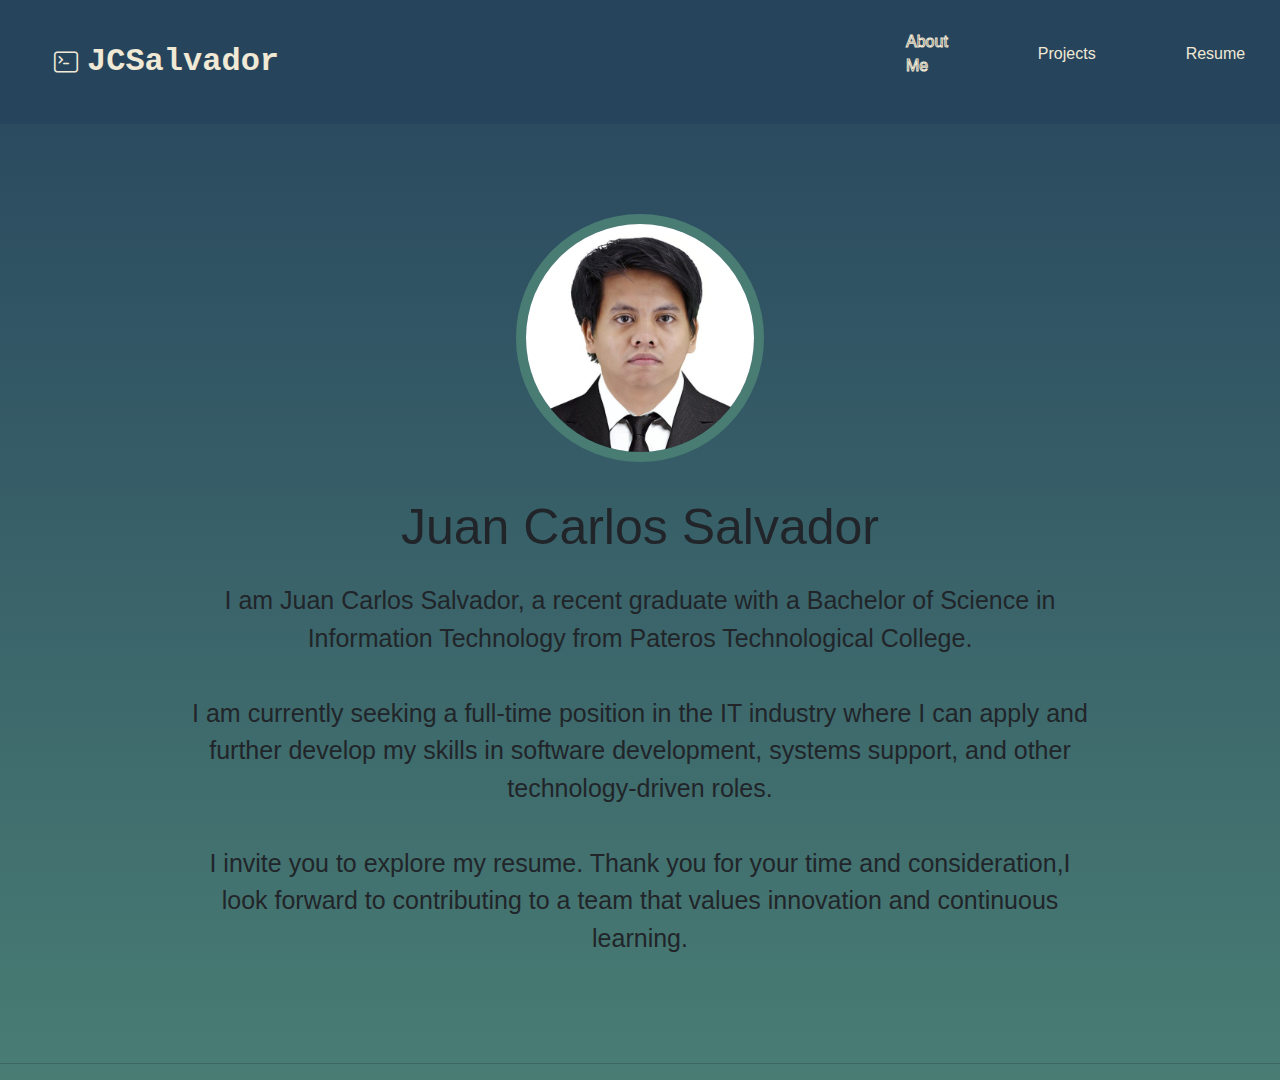
<file: index.html>
<!DOCTYPE html>
<html lang="en">
<html>
    <head>
        <meta charset="UTF-8">
        <meta name="viewport" content="width=device-width, initial-scale=1.0">
        <title>Juan Carlos' Portfolio</title> 
        <link rel="stylesheet" href="https://cdn.jsdelivr.net/npm/bootstrap-icons@1.11.3/font/bootstrap-icons.min.css">
        <link rel="stylesheet" href="https://cdn.jsdelivr.net/npm/bootstrap@5.3.3/dist/css/bootstrap.min.css" >
        <link rel="stylesheet" href="portfolio.css">
    </head>
    <body>
       <header class ="header">
    <div class="headerDiv">
        <div class="logo">
        <i class="bi bi-terminal"></i>
        <span class="textLogo">JCSalvador</span>
        </div>
        <ul>
            <li><a class="hyper activate" href="index.html">About Me</a></li>
            <li><a class="hyper" href="projects.html">Projects</a></li>
            <li><a class="hyper" href="media/JUAN RESUME.pdf" target="_blank">Resume</a></li> 
            <li><a class="hyper" href="contact.html">Contact</a></li>
        </ul>

    </div>
       </header>
       <div class="main">
            <div class="column">
                <img src="/media/image/myimage.jpg" alt="JC-Salvador" class="myimage">
            </div>
            <div class="columntext">

   <h1>Juan Carlos Salvador</h1>
    <p>
        I am Juan Carlos Salvador, a recent graduate with a Bachelor of Science in Information Technology from Pateros Technological College.
        <br><br>
        I am currently seeking a full-time position in the IT industry where I can apply and further develop my skills in software development, systems support, and other technology-driven roles.
        <br><br>
        I invite you to explore my resume. Thank you for your time and consideration,I look forward to contributing to a team that values innovation and continuous learning.
    </p>
            </div>
       </div>
       <hr>

    </body>
</html>
</file>
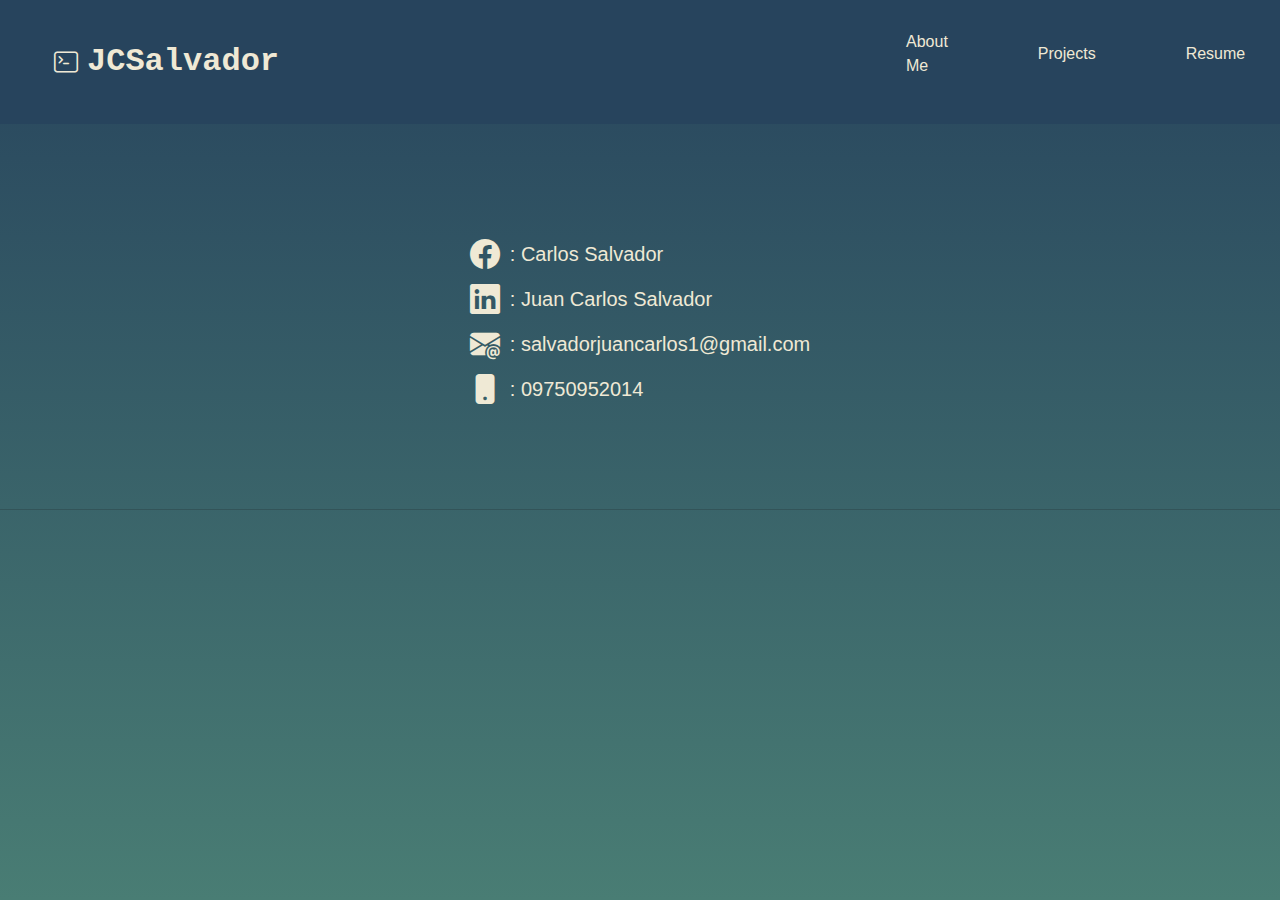
<file: contact.html>
<!DOCTYPE html>
<html lang="en">
<head>
    <meta charset="UTF-8" />
    <meta name="viewport" content="width=device-width, initial-scale=1.0"/>
    <title>Juan Carlos' Portfolio</title>
    <link rel="icon" class="bi bi-terminal">
    <link rel="stylesheet" href="https://cdn.jsdelivr.net/npm/bootstrap-icons@1.11.3/font/bootstrap-icons.min.css">
    <link rel="stylesheet" href="https://cdn.jsdelivr.net/npm/bootstrap@5.3.3/dist/css/bootstrap.min.css" >
    <link rel="stylesheet" href="portfolio.css">
</head>
<body>

    <header class="header">
        <div class="headerDiv">
            <div class="logo">
                <i class="bi bi-terminal"></i>
                <span class="textLogo">JCSalvador</span>
            </div>
                <ul>
                    <li><a class="hyper" href="index.html">About Me</a></li>
                    <li><a class="hyper" href="projects.html">Projects</a></li>
                    <li><a class="hyper" href="media/JUAN RESUME.pdf" target="_blank">Resume</a></li> 
                    <li><a class="hyper activate">Contact</a></li>
                </ul>
        </div>
    </header>

    <div class="main">
        <div class="columntext" style="color: var(--text-color);">
            
            <div class="ContactInfo">
                <i class="bi bi-facebook"></i>
                <a class="contact" href="https://www.facebook.com/zankokuna.zankonkuna" target="_blank">
                    : Carlos Salvador
                </a>
            </div>

            <div class="ContactInfo">
                <i class="bi bi-linkedin"></i>
                <a class="contact" href="https://www.linkedin.com/in/juan-carlos-salvador-44775a1bb/" target="_blank">
                    : Juan Carlos Salvador
                </a>
            </div>

            <div class="ContactInfo">
                <i class="bi bi-envelope-at-fill"></i>
                <span>: salvadorjuancarlos1@gmail.com</span>
            </div>

            <div class="ContactInfo">
                <i class="bi bi-phone-fill"></i>
                <span>: 09750952014</span>
            </div>

        </div>
    </div>

    <hr>
</body>
</html>
</file>
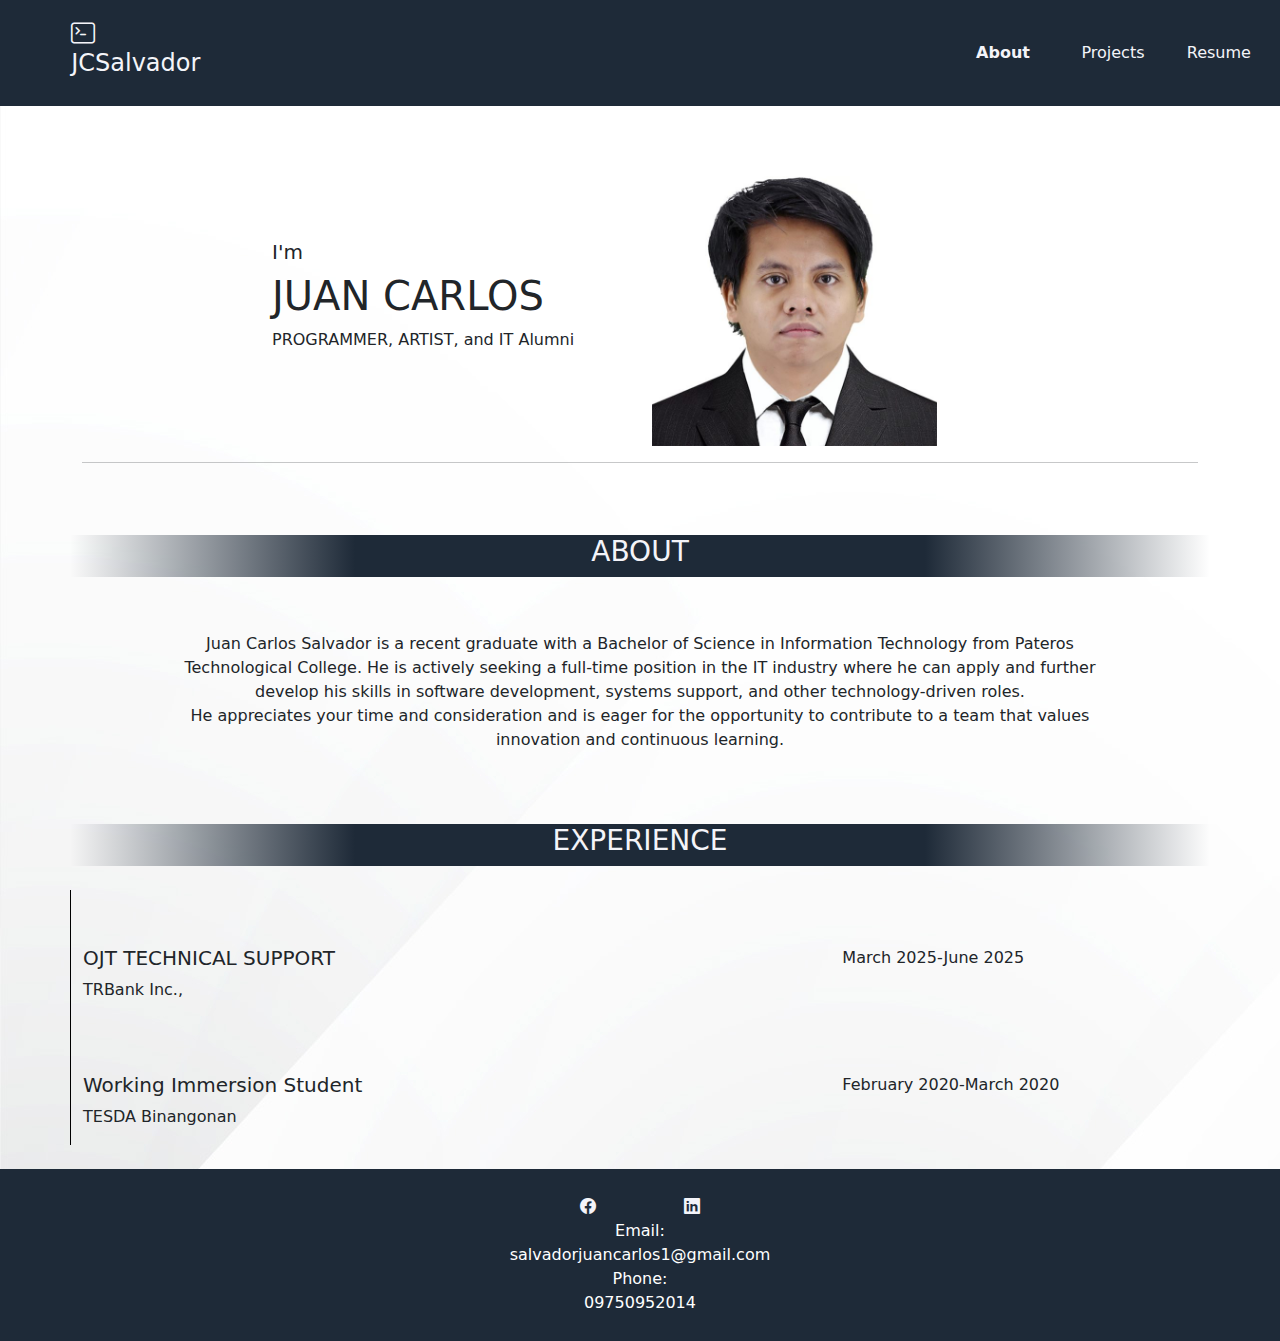
<file: NewIndex.html>
<!DOCTYPE html>
<html lang="en">
<html>
    <head>
        <meta charset="UTF-8">
        <meta name="viewport" content="width=device-width, initial-scale=1.0">
        <title>Juan Carlos' Portfolio</title> 
        <link rel="icon" type="image/x-icon" href="media/favicon.ico">
        <link rel="stylesheet" href="https://cdn.jsdelivr.net/npm/bootstrap-icons@1.11.3/font/bootstrap-icons.min.css">
        <link rel="stylesheet" href="https://cdn.jsdelivr.net/npm/bootstrap@5.3.3/dist/css/bootstrap.min.css" >
        <link rel="stylesheet" href="NewPortfolio.css">
    </head>
    <body>
 <div class="HideOnMobile">
        <div class="row nav">
                <div class="col-2 logo">
                    <h4>
                            <i class="bi bi-terminal"></i>
                            <span class="textLogo">JCSalvador</span>
                    </h4>
                </div>
                <div class="col-7">

                </div>
                <div class="col-1">
                    <a class="hyper active" href="NewIndex.html">About</a>
                </div>
                <div class="col-1">
                    <a class="hyper " href="NewProjects.html">Projects</a></li>
                </div>
                <div class="col-1">
                    <a class="hyper" href="media/JUAN RESUME.pdf" target="_blank">Resume</a>
                </div>
        </div>

    </div>
        <div class="ShowOnMobile">
        <div class="row nav">
                <div class="col-2 logo">
                    <h4>
                            <i class="bi bi-terminal"></i>
                    </h4>
                </div>
                <div class="col-8">
                </div>
                <div class="col-1 logo">
                        <i class="bi bi-list hyper" onclick=ShowSidebar()></i>
                </div>
            <div class="sidebar">
                <ul>
                    <li><a class="hyper active" href="NewIndex.html">Home</a></li>
                    <li> <a class="hyper" href="NewProjects.html">Projects</li></a>
                    <li><a class="hyper" href="media/JUAN RESUME.pdf" target="_blank">Resume</a></li>
                    <li class="hyper"><i class="bi bi-arrow-left" onclick=HideSidebar()></i></li>
                </ul>
        </div>
    </div>
    </div>
        <div class="container">
            
            <!-- main page -->
            <div class="row align-items-center"> 
                <div class="col-2"></div>
                <div class="col-4 greetings"><h5>I'm </h5><h1>JUAN CARLOS</h1>
                    <p>PROGRAMMER, ARTIST, and IT Alumni</p>
                </div>
                <div class="col-4 MnImg"><img src="media/image/myimage.jpg" alt="JC-Salvador"></div>
            </div>
            <hr>
            <!-- about -->
            <div class="row justify-content-center">
                <div class="col text-center banner">
                <h3>ABOUT</h3>
                </div>
            </div>
            <div class="row justify-content-center">
                <div class="col-10 text-center">
                    <p>Juan Carlos Salvador is a recent graduate with a Bachelor of Science in Information Technology from Pateros Technological College. He is actively seeking a full-time position in the IT industry where he can apply and further develop his skills in software development, systems support, and other technology-driven roles.
                    <br>
                        He appreciates your time and consideration and is eager for the opportunity to contribute to a team that values innovation and continuous learning.</p>
                </div>
            </div>
            <!-- experience -->
            <div class="row justify-content-center">
                <div class="col text-center banner">
                <h3>EXPERIENCE</h3>
                </div>
            </div>
            <br>
                <div class="row exp">
                    <div class="col-8">
                        <h5>OJT TECHNICAL SUPPORT</h5>
                        <p>TRBank Inc.,</p>
                    </div>
                    <div class="col-4">
                        March 2025-June 2025
                    </div>
                </div>
                <div class="row exp">
                    <div class="col-8">
                        <h5>Working Immersion Student</h5>
                        <p>TESDA Binangonan</p>
                    </div>
                    <div class="col-4">
                        February 2020-March 2020
                    </div>
                </div>
            </div>
            <br>
            <div class="row justify-content-center footer">
                <div class="col-5"></div>
                <div class="col-1 text-center"><a href="https://www.facebook.com/zankokuna.zankonkuna" target="_blank"><i class="bi bi-facebook"></i></a></div>
                <div class="col-1 text-center"><a href="https://www.linkedin.com/in/juan-carlos-salvador-44775a1bb/" target="_blank"><i class="bi bi-linkedin"></i></a></div>
                <div class="col-5"></div>
            <div class="row justify-content-center footer2">
                <div class="col-6 text-center">Email:</div>
            </div> 
            <div class="row justify-content-center footer2">
                <div class="col-6 text-center">salvadorjuancarlos1@gmail.com</div>
            </div>
            <div class="row justify-content-center footer2">
                <div class="col-6 text-center">Phone:</div>
            </div> 
            <div class="row justify-content-center footer2">
                <div class="col-6 text-center">09750952014</div>
            </div>  
        
                </div>
            </div>

    </body>
        <script>
        function ShowSidebar(){
            const sidebar = document.querySelector('.sidebar')
            sidebar.style.display = 'flex'
        }
        function HideSidebar(){
            const sidebar = document.querySelector('.sidebar')
            sidebar.style.display = 'none'
        }
    </script>
</html>
</file>
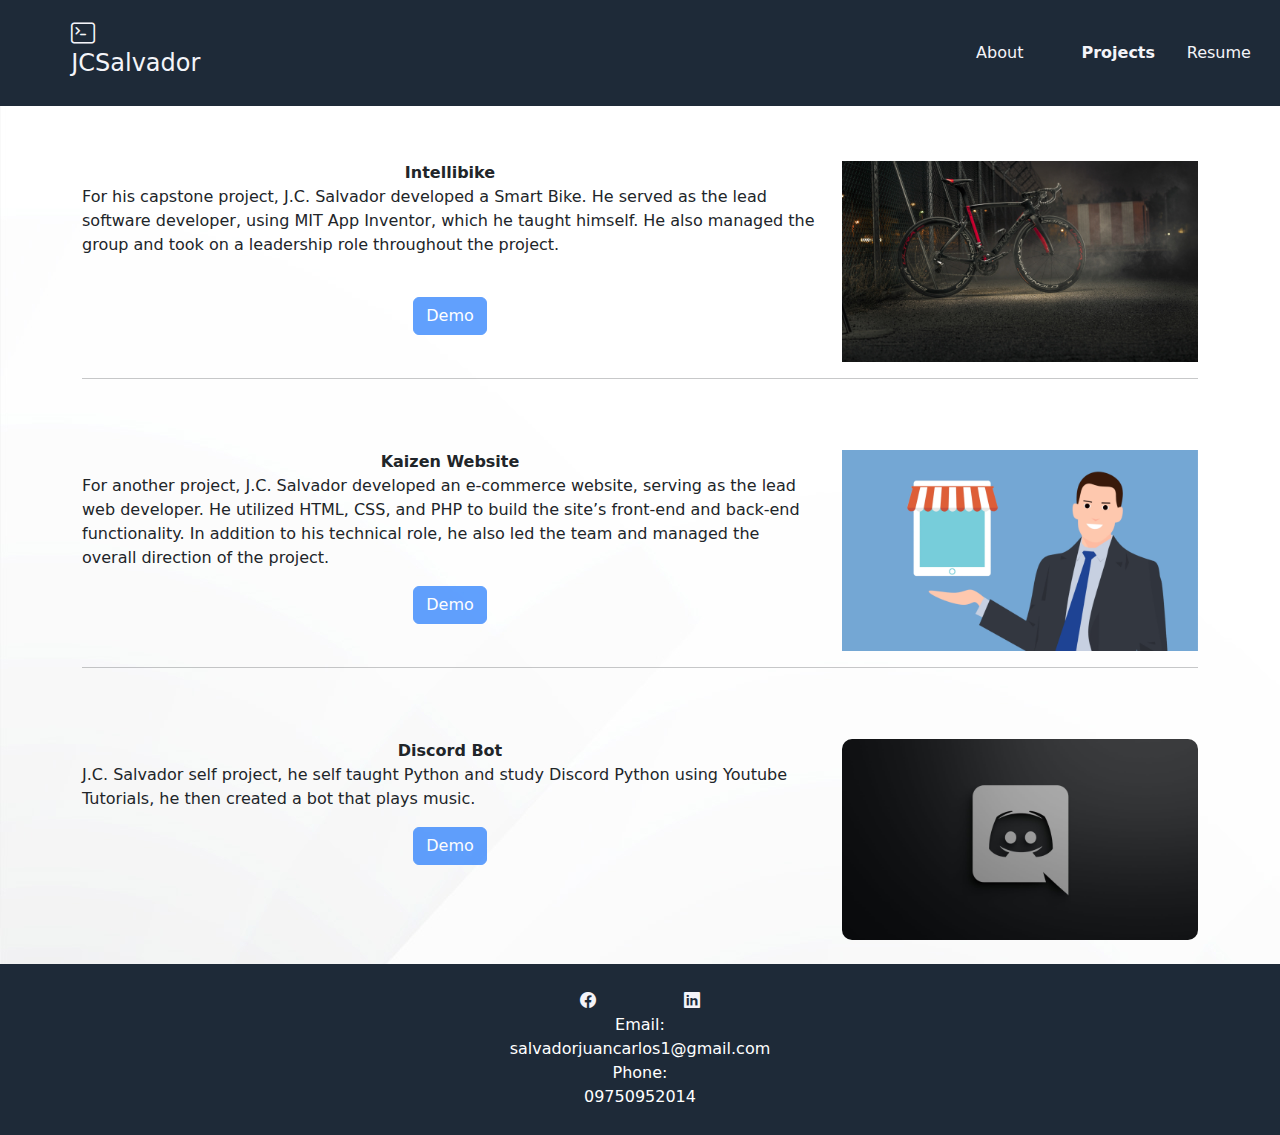
<file: NewProjects.html>
<!DOCTYPE html>
<html lang="en">
<html>
    <head>
        <meta charset="UTF-8">
        <meta name="viewport" content="width=device-width, initial-scale=1.0">
        <title>Juan Carlos' Portfolio</title>
        <link rel="icon" type="image/x-icon" href="media/favicon.ico"> 
        <link rel="stylesheet" href="https://cdn.jsdelivr.net/npm/bootstrap-icons@1.11.3/font/bootstrap-icons.min.css">
        <link rel="stylesheet" href="https://cdn.jsdelivr.net/npm/bootstrap@5.3.3/dist/css/bootstrap.min.css" >
        <link rel="stylesheet" href="NewPortfolio.css">
    </head>
    <body>
    <div class="HideOnMobile">
        <div class="row nav">
                <div class="col-2 logo">
                    <h4>
                            <i class="bi bi-terminal"></i>
                            <span class="textLogo">JCSalvador</span>
                    </h4>
                </div>
                <div class="col-7">

                </div>
                <div class="col-1">
                    <a class="hyper" href="NewIndex.html">About</a>
                </div>
                <div class="col-1">
                    <a class="hyper  active" href="NewProjects.html">Projects</a></li>
                </div>
                <div class="col-1">
                    <a class="hyper" href="media/JUAN RESUME.pdf" target="_blank">Resume</a>
                </div>
        </div>

    </div>
        <div class="ShowOnMobile">
        <div class="row nav">
                <div class="col-2 logo">
                    <h4>
                            <i class="bi bi-terminal"></i>
                    </h4>
                </div>
                <div class="col-8">
                </div>
                <div class="col-1 logo">
                        <i class="bi bi-list hyper" onclick=ShowSidebar()></i>
                </div>
            <div class="sidebar">
                <ul>
                    <li><a class="hyper" href="NewIndex.html">Home</a></li>
                    <li> <a class="hyper  active" href="NewProjects.html">Projects</li></a>
                    <li><a class="hyper" href="media/JUAN RESUME.pdf" target="_blank">Resume</a></li>
                    <li class="hyper"><i class="bi bi-arrow-left" onclick=HideSidebar()></i></li>
                </ul>
        </div>
    </div>
    </div>
        <div class="container">
            
            <!-- main page -->
            <div class="row">
                <div class="col-8 ShowOnMobile">
                     <img src="media/image/project (1).jpg" class="d-block w-100" alt="INTELLIBIKE">
                </div> 
                <div class="col-8">
                    <strong><center>Intellibike</center></strong>
                    <p class="desc">For his capstone project, J.C. Salvador developed a Smart Bike. He served as the lead software developer, using MIT App Inventor, which he taught himself. He also managed the group and took on a leadership role throughout the project.</p>
                    <br>
                    <center><a href="https://youtu.be/XgMhjxISIac" class="btn btn-primary disabled" tabindex="-1" role="button" target="_blank">Demo</a></center>
                </div>
                <div class="col-4 HideOnMobile">
                     <img src="media/image/project (1).jpg" class="d-block w-100" alt="INTELLIBIKE">
                </div>
            </div>
            <hr>
            <div class="row">
                <div class="col-8 ShowOnMobile">
                     <img src="media/image/project (2).jpg" class="d-block w-100" alt="KAIZEN">
                </div>
                <br>
                <div class="col-8">
                    <strong><center>Kaizen Website</center></strong>
                    <p class="desc">For another project, J.C. Salvador developed an e-commerce website, serving as the lead web developer. He utilized HTML, CSS, and PHP to build the site’s front-end and back-end functionality. In addition to his technical role, he also led the team and managed the overall direction of the project.</p>
                    <center><a href="https://youtu.be/GvVVFtSyh1s" class="btn btn-primary disabled" tabindex="-1" role="button" target="_blank">Demo</a></center>
                </div>
                <div class="col-4 HideOnMobile">
                     <img src="media/image/project (2).jpg" class="d-block w-100" alt="KAIZEN">
                </div>
            </div>
            <hr>
            <div class="row">
                <div class="col-8 ShowOnMobile">
                    <img src="media/image/project (3).jpg" class="d-block w-100" alt="Slide 1" style="border-radius: 10px;">

                </div> 
                <div class="col-8">
                     <strong><center>Discord Bot</center></strong>
                    <p class="desc">J.C. Salvador self project, he self taught Python and study Discord Python using Youtube Tutorials, he then created a bot that plays music.</p>
                    <center><a href="https://youtu.be/GvVVFtSyh1s" class="btn btn-primary disabled" tabindex="-1" role="button" target="_blank">Demo</a></center>
                </div>
                <div class="col-4 HideOnMobile">
                    <img src="media/image/project (3).jpg" class="d-block w-100" alt="Slide 1" style="border-radius: 10px;">

                </div>
            </div>   
            </div>
            <br>         
            <div class="row justify-content-center footer">
                <div class="col-5"></div>
                <div class="col-1 text-center"><a href="https://www.facebook.com/zankokuna.zankonkuna" target="_blank"><i class="bi bi-facebook"></i></a></div>
                <div class="col-1 text-center"><a href="https://www.linkedin.com/in/juan-carlos-salvador-44775a1bb/" target="_blank"><i class="bi bi-linkedin"></i></a></div>
                <div class="col-5"></div>
            <div class="row justify-content-center footer2">
                <div class="col-6 text-center">Email:</div>
            </div> 
            <div class="row justify-content-center footer2">
                <div class="col-6 text-center">salvadorjuancarlos1@gmail.com</div>
            </div>
            <div class="row justify-content-center footer2">
                <div class="col-6 text-center">Phone:</div>
            </div> 
            <div class="row justify-content-center footer2">
                <div class="col-6 text-center">09750952014</div>
            </div>  
        
            </div>

    </body>
    <script>
        function ShowSidebar(){
            const sidebar = document.querySelector('.sidebar')
            sidebar.style.display = 'flex'
        }
        function HideSidebar(){
            const sidebar = document.querySelector('.sidebar')
            sidebar.style.display = 'none'
        }
    </script>
</html>
</file>
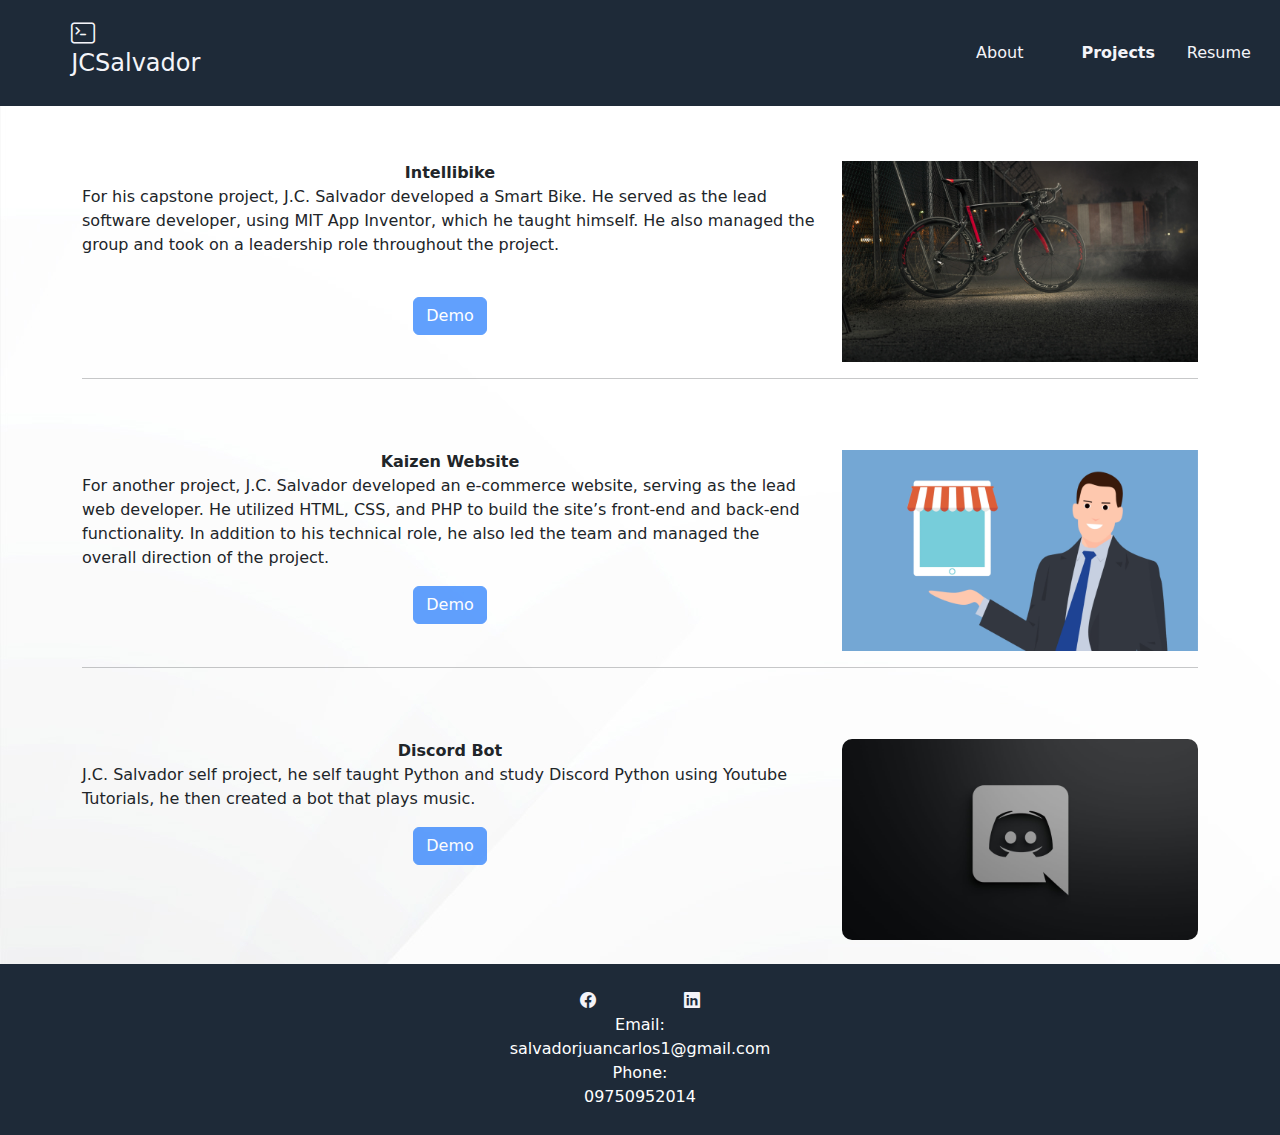
<file: projects.html>
<!DOCTYPE html>
<html lang="en">
<html>
    <head>
        <meta charset="UTF-8">
        <meta name="viewport" content="width=device-width, initial-scale=1.0">
        <title>Juan Carlos' Portfolio</title>
        <link rel="icon" type="image/x-icon" href="media/favicon.ico"> 
        <link rel="stylesheet" href="https://cdn.jsdelivr.net/npm/bootstrap-icons@1.11.3/font/bootstrap-icons.min.css">
        <link rel="stylesheet" href="https://cdn.jsdelivr.net/npm/bootstrap@5.3.3/dist/css/bootstrap.min.css" >
        <link rel="stylesheet" href="NewPortfolio.css">
    </head>
    <body>
    <div class="HideOnMobile">
        <div class="row nav">
                <div class="col-2 logo">
                    <h4>
                            <i class="bi bi-terminal"></i>
                            <span class="textLogo">JCSalvador</span>
                    </h4>
                </div>
                <div class="col-7">

                </div>
                <div class="col-1">
                    <a class="hyper" href="index.html">About</a>
                </div>
                <div class="col-1">
                    <a class="hyper  active" href="projects.html">Projects</a></li>
                </div>
                <div class="col-1">
                    <a class="hyper" href="media/JUAN RESUME.pdf" target="_blank">Resume</a>
                </div>
        </div>

    </div>
        <div class="ShowOnMobile">
        <div class="row nav">
                <div class="col-2 logo">
                    <h4>
                            <i class="bi bi-terminal"></i>
                    </h4>
                </div>
                <div class="col-8">
                </div>
                <div class="col-1 logo">
                        <i class="bi bi-list hyper" onclick=ShowSidebar()></i>
                </div>
            <div class="sidebar">
                <ul>
                    <li><a class="hyper" href="index.html">Home</a></li>
                    <li> <a class="hyper  active" href="projects.html">Projects</li></a>
                    <li><a class="hyper" href="media/JUAN RESUME.pdf" target="_blank">Resume</a></li>
                    <li class="hyper"><i class="bi bi-arrow-left" onclick=HideSidebar()></i></li>
                </ul>
        </div>
    </div>
    </div>
        <div class="container">
            
            <!-- main page -->
            <div class="row">
                <div class="col-8 ShowOnMobile">
                     <img src="media/image/project (1).jpg" class="d-block w-100" alt="INTELLIBIKE">
                </div> 
                <div class="col-8">
                    <strong><center>Intellibike</center></strong>
                    <p class="desc">For his capstone project, J.C. Salvador developed a Smart Bike. He served as the lead software developer, using MIT App Inventor, which he taught himself. He also managed the group and took on a leadership role throughout the project.</p>
                    <br>
                    <center><a href="https://youtu.be/XgMhjxISIac" class="btn btn-primary disabled" tabindex="-1" role="button" target="_blank">Demo</a></center>
                </div>
                <div class="col-4 HideOnMobile">
                     <img src="media/image/project (1).jpg" class="d-block w-100" alt="INTELLIBIKE">
                </div>
            </div>
            <hr>
            <div class="row">
                <div class="col-8 ShowOnMobile">
                     <img src="media/image/project (2).jpg" class="d-block w-100" alt="KAIZEN">
                </div>
                <br>
                <div class="col-8">
                    <strong><center>Kaizen Website</center></strong>
                    <p class="desc">For another project, J.C. Salvador developed an e-commerce website, serving as the lead web developer. He utilized HTML, CSS, and PHP to build the site’s front-end and back-end functionality. In addition to his technical role, he also led the team and managed the overall direction of the project.</p>
                    <center><a href="https://youtu.be/GvVVFtSyh1s" class="btn btn-primary disabled" tabindex="-1" role="button" target="_blank">Demo</a></center>
                </div>
                <div class="col-4 HideOnMobile">
                     <img src="media/image/project (2).jpg" class="d-block w-100" alt="KAIZEN">
                </div>
            </div>
            <hr>
            <div class="row">
                <div class="col-8 ShowOnMobile">
                    <img src="media/image/project (3).jpg" class="d-block w-100" alt="Slide 1" style="border-radius: 10px;">

                </div> 
                <div class="col-8">
                     <strong><center>Discord Bot</center></strong>
                    <p class="desc">J.C. Salvador self project, he self taught Python and study Discord Python using Youtube Tutorials, he then created a bot that plays music.</p>
                    <center><a href="https://youtu.be/GvVVFtSyh1s" class="btn btn-primary disabled" tabindex="-1" role="button" target="_blank">Demo</a></center>
                </div>
                <div class="col-4 HideOnMobile">
                    <img src="media/image/project (3).jpg" class="d-block w-100" alt="Slide 1" style="border-radius: 10px;">

                </div>
            </div>   
            </div>
            <br>         
            <div class="row justify-content-center footer">
                <div class="col-5"></div>
                <div class="col-1 text-center"><a href="https://www.facebook.com/zankokuna.zankonkuna" target="_blank"><i class="bi bi-facebook"></i></a></div>
                <div class="col-1 text-center"><a href="https://www.linkedin.com/in/juan-carlos-salvador-44775a1bb/" target="_blank"><i class="bi bi-linkedin"></i></a></div>
                <div class="col-5"></div>
            <div class="row justify-content-center footer2">
                <div class="col-6 text-center">Email:</div>
            </div> 
            <div class="row justify-content-center footer2">
                <div class="col-6 text-center">salvadorjuancarlos1@gmail.com</div>
            </div>
            <div class="row justify-content-center footer2">
                <div class="col-6 text-center">Phone:</div>
            </div> 
            <div class="row justify-content-center footer2">
                <div class="col-6 text-center">09750952014</div>
            </div>  
        
            </div>

    </body>
    <script>
        function ShowSidebar(){
            const sidebar = document.querySelector('.sidebar')
            sidebar.style.display = 'flex'
        }
        function HideSidebar(){
            const sidebar = document.querySelector('.sidebar')
            sidebar.style.display = 'none'
        }
    </script>

</html>
</file>
<file: portfolio.css>
:root {
    --seco-color: #497d74;
    --text-color: #EFE9D5;
    --main-color: #27445D;
}


*{
    margin: 0;
    padding: 0;
    box-sizing: border-box;
}
body{
    font-family: "Barlow", sans-serif;
    min-height: 100vh;
    margin-bottom: 0;
    background:linear-gradient(var(--main-color),var(--seco-color));
}
header{
    padding: 1vh;
    flex: 1;
    background-color: var(--main-color);
    align-items: center;
    padding: 10px;
    
}
header ul{
    width: 100%;
    list-style: none;
    display: flex;
    margin-left: 50%;
    align-items: center;
}
header li{
    text-decoration: none;
    margin-right: 5vh;
    list-style: none;
}
.hyper{
    text-decoration: none;
    color: var(--text-color);
    margin-right: 5vh;
}
a.contact {
    color: var(--text-color);
    text-decoration: none;
}

a.contact:hover {
    text-decoration: underline;
    color: black;
}
.activate{
    -webkit-text-stroke: 1px var(--text-color);
    color: black;
}
header a:hover{
    -webkit-text-stroke: 1px var(--text-color);
    color: black;
    transition: 0.5s;
}
.headerDiv {
    max-width: 1920px;
    margin: 10px;
    padding: 10px 25px;
    display: flex;
    align-items: center;
}

.logo{
    display: flex;
    margin-left: 1vh;
}
.textLogo{
    color: var(--text-color);
    font-weight: bold;
    font-family: monospace;
    font-size: 200%;
    display: block;
}
i{
    align-items: center;
    display: flex;
    font-size: 150%;
}
.bi-terminal{
    margin-right: 1vh;
    color:var(--text-color)
}
.main{
    display: flex;
    align-items: center;
    flex-wrap: wrap;
    justify-content: space-around;
    margin: 10vh;
}
.column{

    min-width: 200px;
    text-align: center;
}
.column img{
    width: 40%;
    border-radius: 60%;
    border: solid 10px var(--seco-color);
    justify-content: center;
}
.columntext{
    text-align: center;
    margin-top:10px;
    padding-left:100px;
    padding-right:100px;
    text-decoration: none;
}
.columntext h1{
    font-size: 50px;
    line-height: 60px;
    margin: 25px 0;

}
.columntext p{
    display: flex;
    font-size: 25px;
}
.footer{
    background-color: var(--seco-color);
}
.animationcolumn{
   height: 25vh;
   display: flex;
   flex-direction: column;
   justify-content: center;
   align-items: center;
   text-align: center;
}
.animationcolumn h1{
    font-size: 45px;
}
.animation{
    height: 50px;
    line-height: 50px;
    font-size: 45px;
    text-transform: uppercase;
    overflow: hidden;
}
#carouselExample{
    width: 50%;
    display: flex;
}
.CarouselDiv{
    display: flex;
    justify-content: center;
    align-items: center;
    text-align: center;
}
.animation span{
    position: relative;
    color:var(--text-color);
    animation: textani 10s ease infinite;
}
.ContactInfo {
    display: flex;
    align-items: center;
    gap: 10px;
    font-size: 20px;
    margin: 15px 0;
    margin-left: 0%;
    color: var(--text-color);
}

@keyframes textani {
    0%,100% {
        top: 0;
    }
    20% {
        top: 0;  
    }
    25% {
        top: -50px;
    }
    45% {
        top: -50px;
    }
    50%{
        top: -100px;
    }
    70%{
        top: -100px;
    }
    75%{
        top: -150px;
    }
    95%{
        top: -150px;
    }   
}
</file>
<file: NewPortfolio.css>
:root {
--main-color:    #1E2A38;   /* Deep Navy - Background / Base */
--seco-color:    #4B8BBE;   /* Cool Blue - Accent / Secondary */
--text-color:    #F4F4F9;   /* Soft Off-white - Primary Text */
}


*{
    margin: 0;
    padding: 0;
    box-sizing: border-box;
    
}
body{
    background-image: url(media/image/JCBG.jpg);
}
.ShowOnMobile{
    display:none;
}
.logo{
    color: var(--text-color);
    padding-left: 5%;
}
.row{
    padding-top: 5%;
}
.hyper{
    text-decoration: none;
    color: var(--text-color);
    margin-right: 5vh;
}
.nav{
    background-color: var(--main-color);
    padding: 20px;
    align-items: center;
}
.center{
    align-items: center;
    justify-content: center;
    text-align: center;
}
.exp{
    border-left: 1px solid black;
}
.banner{
background-image: linear-gradient(
  to right, 
  rgba(255, 255, 255, 0) 0%, 
  var(--main-color) 25%, 
  var(--main-color) 75%, 
  rgba(255, 255, 255, 0) 100%
);
color: #F4F4F9;
}
.MnImg img{
    width: 80%;
    justify-content: center;
}
.footer{
    background-color: var(--main-color);
    color:white;
    padding:2%;
}
.footer2{
    padding: 0;
}
.hyper:hover{
    transition: 0.1s;
    font-weight: bold;
}
.hyper{
    padding: 10%;
}
.active{
    transition: 0.1s;
    font-weight: bold;
}
a{
    text-decoration:none;
    color:var(--text-color);
}
@media only screen and (max-width: 800px) {
    .HideOnMobile{
        display: none;
    }
    .ShowOnMobile{
        display:block;
    }
    .row{
        justify-content: center;
        text-align: center;
    }
    .footer2{
        display:flex;
    }
    .sidebar{
        padding: 10px;
        position: fixed;
        top:0;
        right:0;
        height:100vh;
        width:250px;
        z-index: 999;
        background-color: var(--seco-color);
        box-shadow: -10px 0 10px var(--main-color);
        display:none;
        flex-direction: column;
        align-items: flex-start;
        justify-content: flex-start;
    }
    .sidebar ul{
        list-style: none;
    }
    .sidebar li{
        width: 100%;
        padding: 10%;
    }
    .sidebar a{
        width: 100%;
    }
    .active{
        background-color: var(--main-color);
    }
    .MnImg{
        width: 100%;
    }
    .greetings{
        text-align: center;
        justify-content: center;
        width: 100%;
    }
}
</file>
